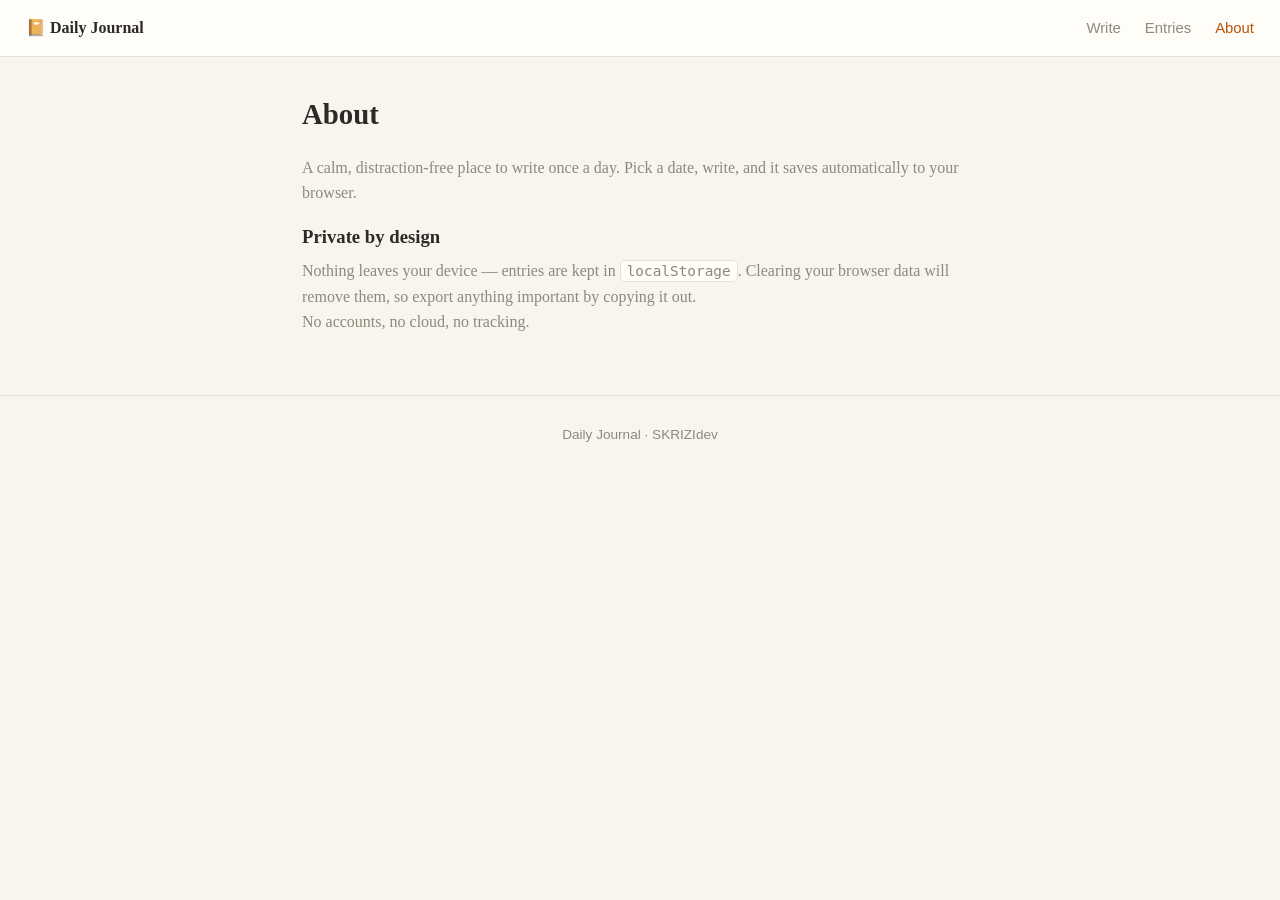
<file: about.html>
<!DOCTYPE html>
<html lang="en">
<head>
<meta charset="UTF-8">
<meta name="viewport" content="width=device-width, initial-scale=1.0">
<title>About — Daily Journal</title>
<link rel="stylesheet" href="css/style.css">
</head>
<body>
<header class="topbar">
  <a class="brand" href="index.html">📔 Daily Journal</a>
  <nav>
    <a href="index.html">Write</a>
    <a href="entries.html">Entries</a>
    <a href="about.html" class="active">About</a>
  </nav>
</header>
<main class="wrap">
  <h1 class="page-title">About</h1>
  <section class="prose">
    <p>A calm, distraction-free place to write once a day. Pick a date, write, and it saves automatically to your browser.</p>
    <h3>Private by design</h3>
    <p>Nothing leaves your device — entries are kept in <code>localStorage</code>. Clearing your browser data will remove them, so export anything important by copying it out.</p>
    <p>No accounts, no cloud, no tracking.</p>
  </section>
</main>
<footer class="foot">Daily Journal · SKRIZIdev</footer>
</body>
</html>
</file>
<file: css/style.css>
:root{
  --bg:#f8f5ef; --ink:#2c2a26; --panel:#fffdf8; --line:#e6e0d4; --muted:#8f887b; --accent:#b45309;
}
*{box-sizing:border-box;margin:0;padding:0}
body{font-family:Georgia,"Iowan Old Style",serif;background:var(--bg);color:var(--ink);line-height:1.6}
a{color:inherit;text-decoration:none}
.topbar{display:flex;align-items:center;justify-content:space-between;padding:15px 26px;background:var(--panel);border-bottom:1px solid var(--line);position:sticky;top:0;z-index:10}
.brand{font-weight:700}
nav a{color:var(--muted);margin-left:20px;font-size:.93rem;font-family:sans-serif}
nav a:hover,nav a.active{color:var(--accent)}
.wrap{max-width:720px;margin:0 auto;padding:34px 22px 60px}
.datebar{display:flex;justify-content:space-between;align-items:center;margin-bottom:18px}
input[type=date]{font:inherit;font-family:sans-serif;background:var(--panel);border:1px solid var(--line);border-radius:8px;padding:9px 12px;color:var(--ink)}
.saved{color:var(--accent);font-size:.85rem;font-family:sans-serif}
.title-in{width:100%;font-family:Georgia,serif;font-size:1.6rem;font-weight:700;border:none;background:transparent;color:var(--ink);padding:6px 0;margin-bottom:10px}
.title-in:focus{outline:none;border-bottom:2px solid var(--accent)}
textarea{width:100%;min-height:46vh;font-family:Georgia,serif;font-size:1.1rem;line-height:1.75;border:none;background:transparent;color:var(--ink);resize:vertical}
textarea:focus{outline:none}
.actions{display:flex;justify-content:space-between;align-items:center;margin-top:16px;border-top:1px solid var(--line);padding-top:16px}
.count{color:var(--muted);font-size:.85rem;font-family:sans-serif}
.btn{font-family:sans-serif;background:var(--accent);color:#fff;border:none;padding:11px 22px;border-radius:10px;cursor:pointer;font-weight:600}
.btn:hover{filter:brightness(1.06)}
.page-title{font-size:1.8rem;margin-bottom:18px}
.search{width:100%;font-family:sans-serif;padding:12px 14px;border:1px solid var(--line);border-radius:10px;background:var(--panel);color:var(--ink);margin-bottom:20px}
.entry-list{display:flex;flex-direction:column;gap:14px}
.entry{background:var(--panel);border:1px solid var(--line);border-radius:14px;padding:20px}
.entry .d{color:var(--accent);font-family:sans-serif;font-size:.8rem;margin-bottom:4px}
.entry h3{margin-bottom:6px}
.entry p{color:var(--muted);font-size:.95rem}
.entry .del{float:right;font-family:sans-serif;font-size:.78rem;color:var(--muted);background:none;border:none;cursor:pointer;text-decoration:underline}
.empty{color:var(--muted);text-align:center;padding:40px;font-family:sans-serif}
.prose{color:var(--muted)} .prose h3{color:var(--ink);margin:16px 0 6px} .prose code{background:var(--panel);border:1px solid var(--line);padding:2px 6px;border-radius:5px;font-size:.9rem}
.foot{text-align:center;color:var(--muted);padding:28px;font-size:.85rem;font-family:sans-serif;border-top:1px solid var(--line)}

/* ---- enhancements: animations ---- */
@keyframes riseIn{from{opacity:0;transform:translateY(16px)}to{opacity:1;transform:none}}
@keyframes fadeIn{from{opacity:0}to{opacity:1}}
.wrap>*{opacity:0;animation:fadeIn .6s ease both}
.datebar{animation-delay:.05s}.title-in{animation-delay:.12s}textarea{animation-delay:.2s}
.title-in{transition:border-color .2s}
.btn{transition:transform .1s,filter .15s}.btn:active{transform:scale(.96)}
.entry{opacity:0;animation:riseIn .5s ease both}
.entry:nth-child(2){animation-delay:.06s}.entry:nth-child(3){animation-delay:.12s}.entry:nth-child(4){animation-delay:.18s}
.entry{transition:transform .18s,box-shadow .18s,border-color .18s}
.entry:hover{transform:translateY(-3px);box-shadow:0 10px 24px rgba(90,70,30,.08);border-color:#d9c9a8}
.entry .del{transition:color .15s}.entry .del:hover{color:#b45309}
</file>
